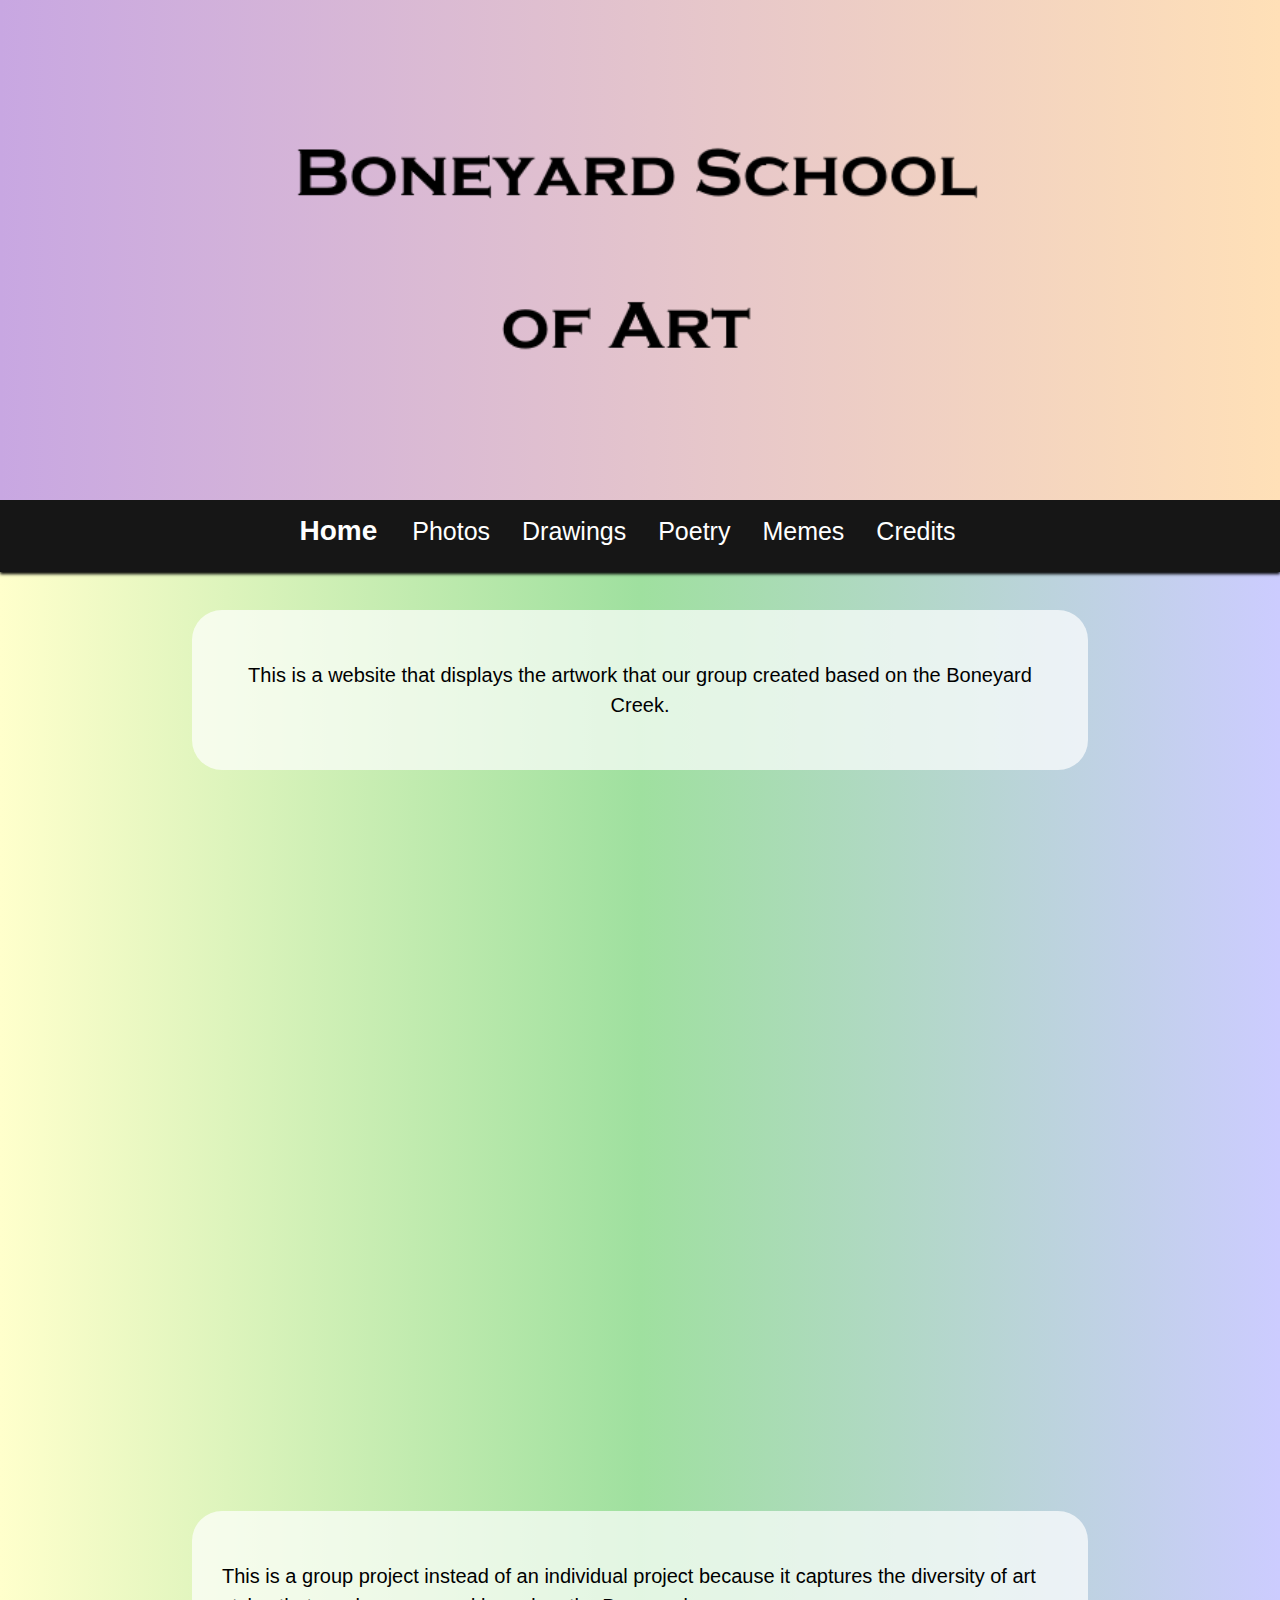
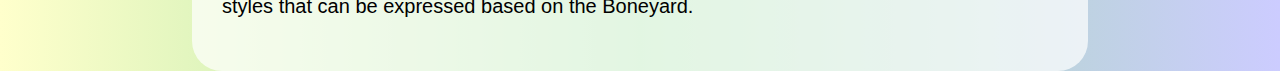
<file: index.html>
<!DOCTYPE html>
	<html>
		<head>
			<title> Home </title>
			
			<link rel="stylesheet" type="text/css" href="main.css">
		
			<link href="https://fonts.googleapis.com/css?family=Roboto" rel="stylesheet">
			
			<meta name="viewport" content="width=device-width, initial-scale=1">

			<link rel="stylesheet" href="https://www.w3schools.com/w3css/4/w3.css">	
			
		</head>
		<body>
			
			<div id = "icraveattention">
				<img src = "images/banner.png"></img>
			</div>
			
			<div id = "nav">
				<ul>
					<li><a href="index.html" class="selected">Home</a></li>
					<li><a href="photos.html">Photos</a></li>
					<li><a href="drawings.html">Drawings</a></li>
					<li><a href="poetry.html">Poetry</a></li>
					<li><a href="memes.html">Memes</a></li>
					<li><a href="credits.html">Credits</a></li>
				</ul>
			</div>
		
			<div id = "hometext">
				<p>This is a website that displays the artwork that our group created based on the Boneyard Creek.</p>
			</div>
			
			<iframe class = "w3-round-xxlarge map" src="https://www.google.com/maps/embed?pb=!1m18!1m12!1m3!1d1525.6953431505149!2d-88.22834404192193!3d40.11129609619008!2m3!1f0!2f0!3f0!3m2!1i1024!2i768!4f13.1!3m3!1m2!1s0x880cd76e5fb6d293%3A0x3ce3a7c79ddfa9a0!2sBoneyard+Creek!5e0!3m2!1sen!2sus!4v1495116135692" width="70%" height="600px" frameborder="0" style="border:0" allowfullscreen></iframe>
			
			<div id = "hometext2">
				<p>This is a group project instead of an individual project because it captures the diversity of art styles that can be expressed based on the Boneyard.</p>
			</div>
			
			<script type = "text/javascript" src="nav.js"></script>

			
		</body>
	</html>
</file>
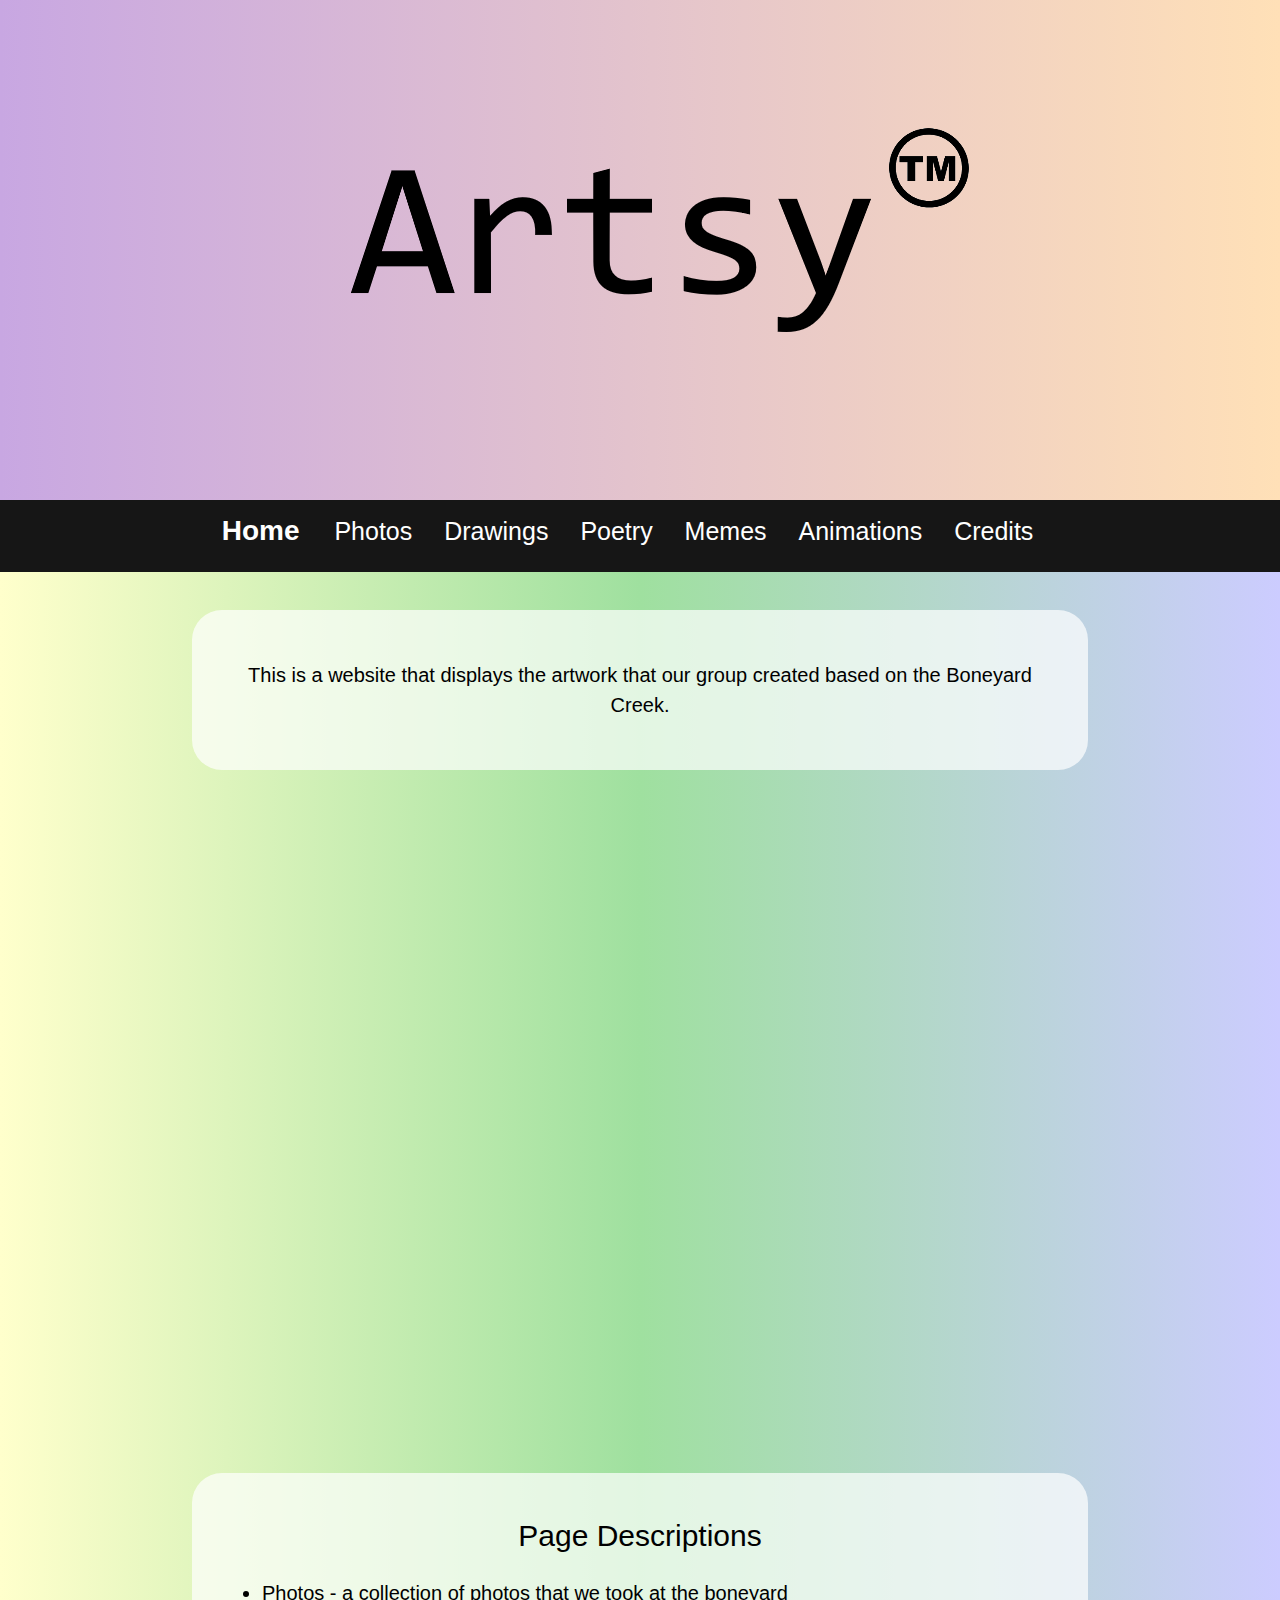
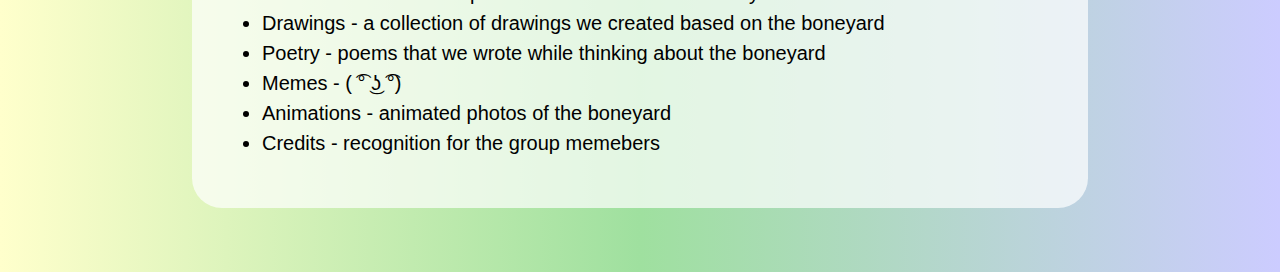
<file: backups/boneyardproject-master/index.html>
<!DOCTYPE html>
	<html>
		<head>
			<title> Home </title>
			
			<link rel="stylesheet" type="text/css" href="main.css">
		
			<link href="https://fonts.googleapis.com/css?family=Roboto" rel="stylesheet">
			
			<meta name="viewport" content="width=device-width, initial-scale=1">

			<link rel="stylesheet" href="https://www.w3schools.com/w3css/4/w3.css">	
			
		</head>
		<body>
			
			<div id = "icraveattention">
				<img src = "images/banner.png"></img>
			</div>
			
			<div id = "nav">
				<ul>
					<li><a href="index.html" class="selected">Home</a></li>
					<li><a href="photos.html">Photos</a></li>
					<li><a href="drawings.html">Drawings</a></li>
					<li><a href="poetry.html">Poetry</a></li>
					<li><a href="memes.html">Memes</a></li>
					<li><a href="animations.html">Animations</a></li>
					<li><a href="credits.html">Credits</a></li>
				</ul>
			</div>
		
			<div id = "hometext">
				<p>This is a website that displays the artwork that our group created based on the Boneyard Creek.</p>
			</div>
			
			<iframe class = "w3-round-xxlarge map" src="https://www.google.com/maps/embed?pb=!1m18!1m12!1m3!1d1525.6953431505149!2d-88.22834404192193!3d40.11129609619008!2m3!1f0!2f0!3f0!3m2!1i1024!2i768!4f13.1!3m3!1m2!1s0x880cd76e5fb6d293%3A0x3ce3a7c79ddfa9a0!2sBoneyard+Creek!5e0!3m2!1sen!2sus!4v1495116135692" width="70%" height="600px" frameborder="0" style="border:0" allowfullscreen></iframe>
			
			<div id = "hometext2">
				<h2 id = "center"> Page Descriptions </h2>
				<ul>
					<li>Photos - a collection of photos that we took at the boneyard</li>
					<li>Drawings - a collection of drawings we created based on the boneyard</li>
					<li>Poetry - poems that we wrote while thinking about the boneyard</li>
					<li>Memes - ( ͡° ͜ʖ ͡°)</li>
					<li>Animations - animated photos of the boneyard</li>
					<li>Credits - recognition for the group memebers</li>
				</ul>
			</div>
			
			<script type = "text/javascript" src="nav.js"></script>

			
		</body>
	</html>
</file>
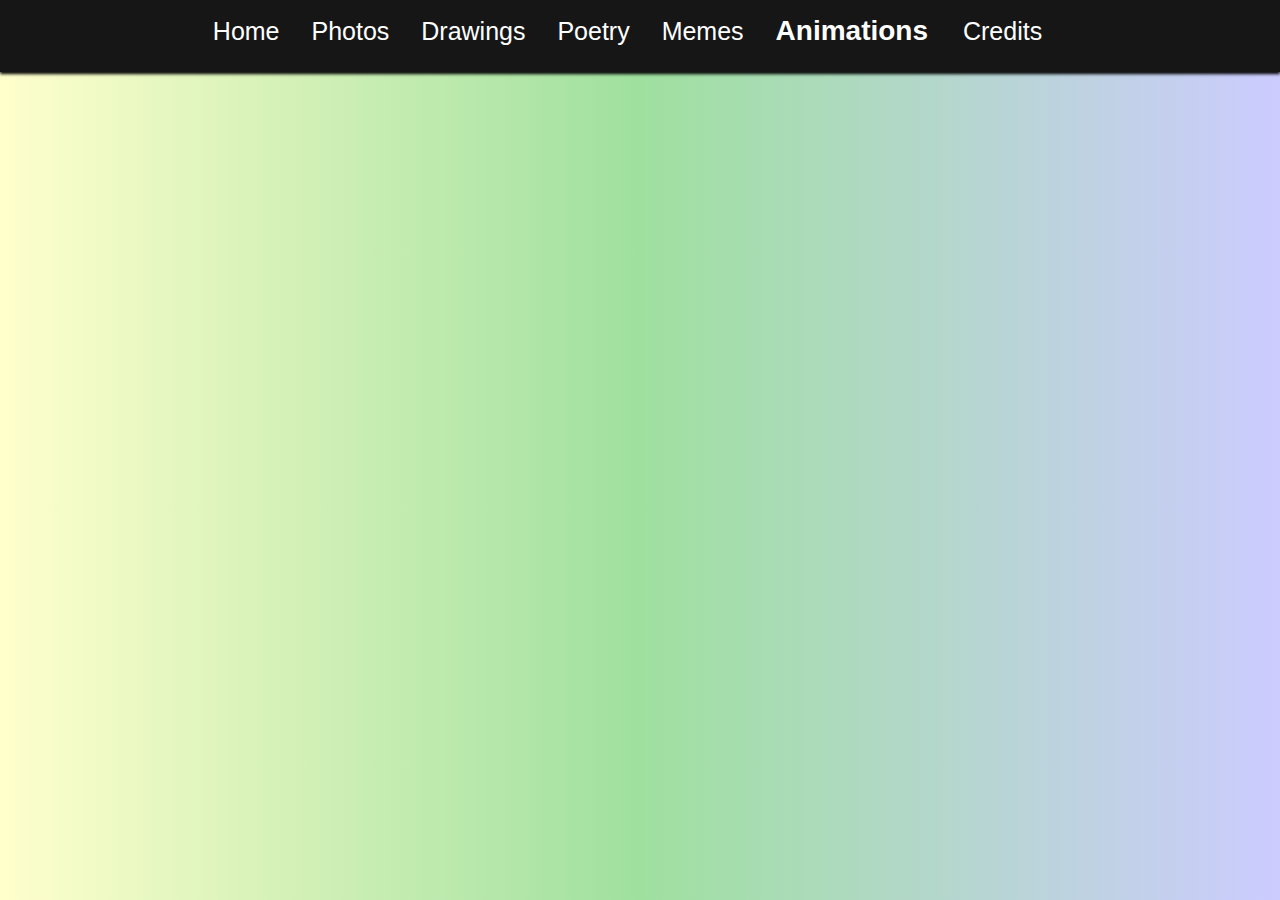
<file: animations.html>
<!DOCTYPE html>
	<html>
		<head>
			<title> Credits </title>
			
			<link rel="stylesheet" type="text/css" href="main.css">
		
			<link href="https://fonts.googleapis.com/css?family=Roboto" rel="stylesheet">
			
			<meta name="viewport" content="width=device-width, initial-scale=1">

			<link rel="stylesheet" href="https://www.w3schools.com/w3css/4/w3.css">
			
		</head>
		<body>
			<div id = "nav">
				<ul>
					<li><a href="index.html">Home</a></li>
					<li><a href="photos.html">Photos</a></li>
					<li><a href="drawings.html">Drawings</a></li>
					<li><a href="poetry.html">Poetry</a></li>
					<li><a href="memes.html">Memes</a></li>
					<li><a href="animations.html" class="selected">Animations</a></li>
					<li><a href="credits.html">Credits</a></li>
				</ul>
			</div>
			
			<iframe class = "animation" width="560" height="315" src="https://www.youtube.com/embed/S5IYanKk7xk" frameborder="0" allowfullscreen></iframe>
			
		</body>
	</html>
</file>
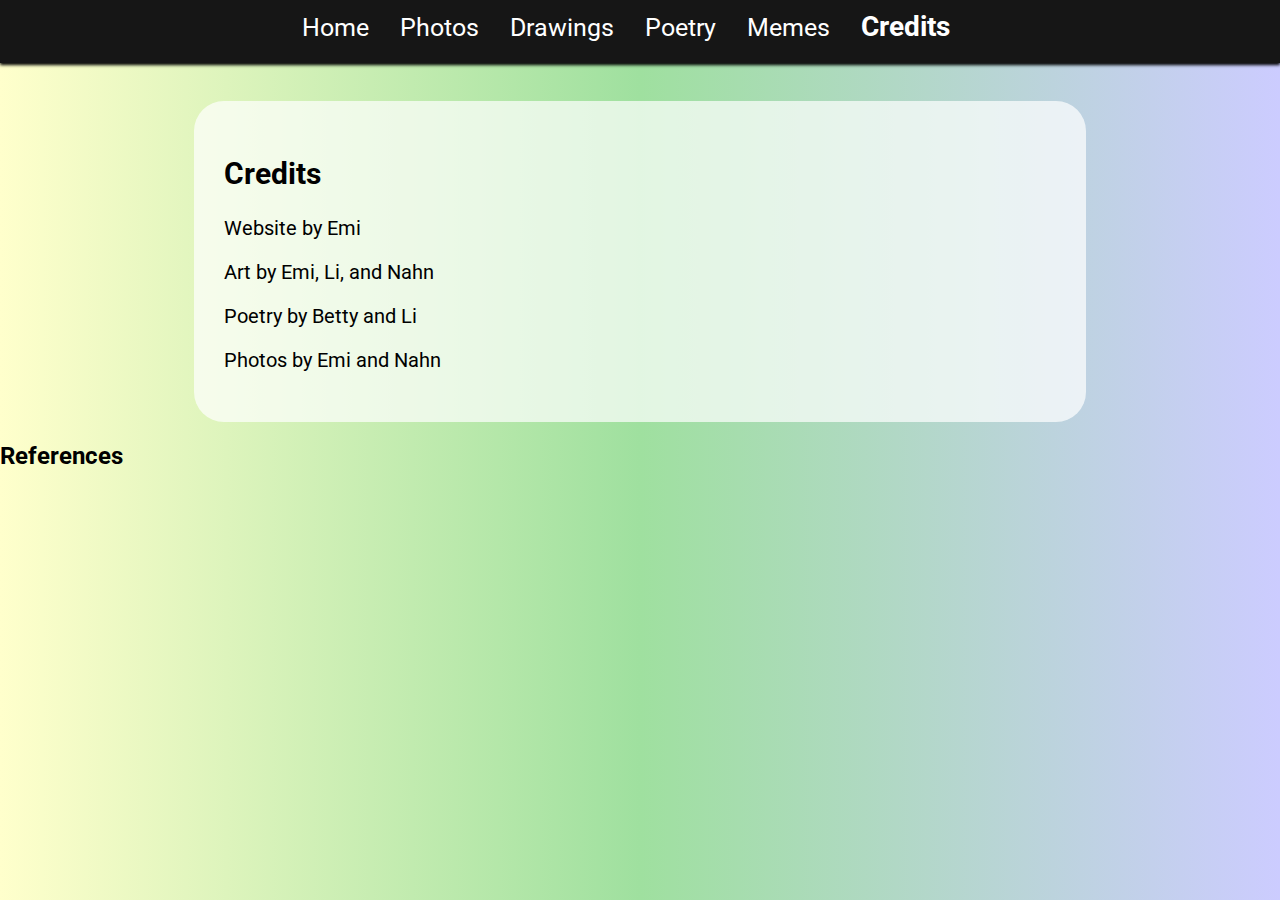
<file: credits.html>
<!DOCTYPE html>
	<html>
		<head>
			<title> Credits </title>
			
			<link rel="stylesheet" type="text/css" href="main.css">
		
			<link href="https://fonts.googleapis.com/css?family=Roboto" rel="stylesheet">
		
		</head>
		<body>
			<div id = "nav">
				<ul>
					<li><a href="index.html">Home</a></li>
					<li><a href="photos.html">Photos</a></li>
					<li><a href="drawings.html">Drawings</a></li>
					<li><a href="poetry.html">Poetry</a></li>
					<li><a href="memes.html">Memes</a></li>
					<li><a href="credits.html" class="selected">Credits</a></li>
				</ul>
			</div>
			
			<div id = "credits">
				<h2> Credits </h2>
				<p> Website by Emi </p>
				<p> Art by Emi, Li, and Nahn </p>
				<p> Poetry by Betty and Li </p>
				<p> Photos by Emi and Nahn </p>
			</div>
				
			<div id = "references">
				<h2> References </p>
			</div>
			
		</body>
	</html>
</file>
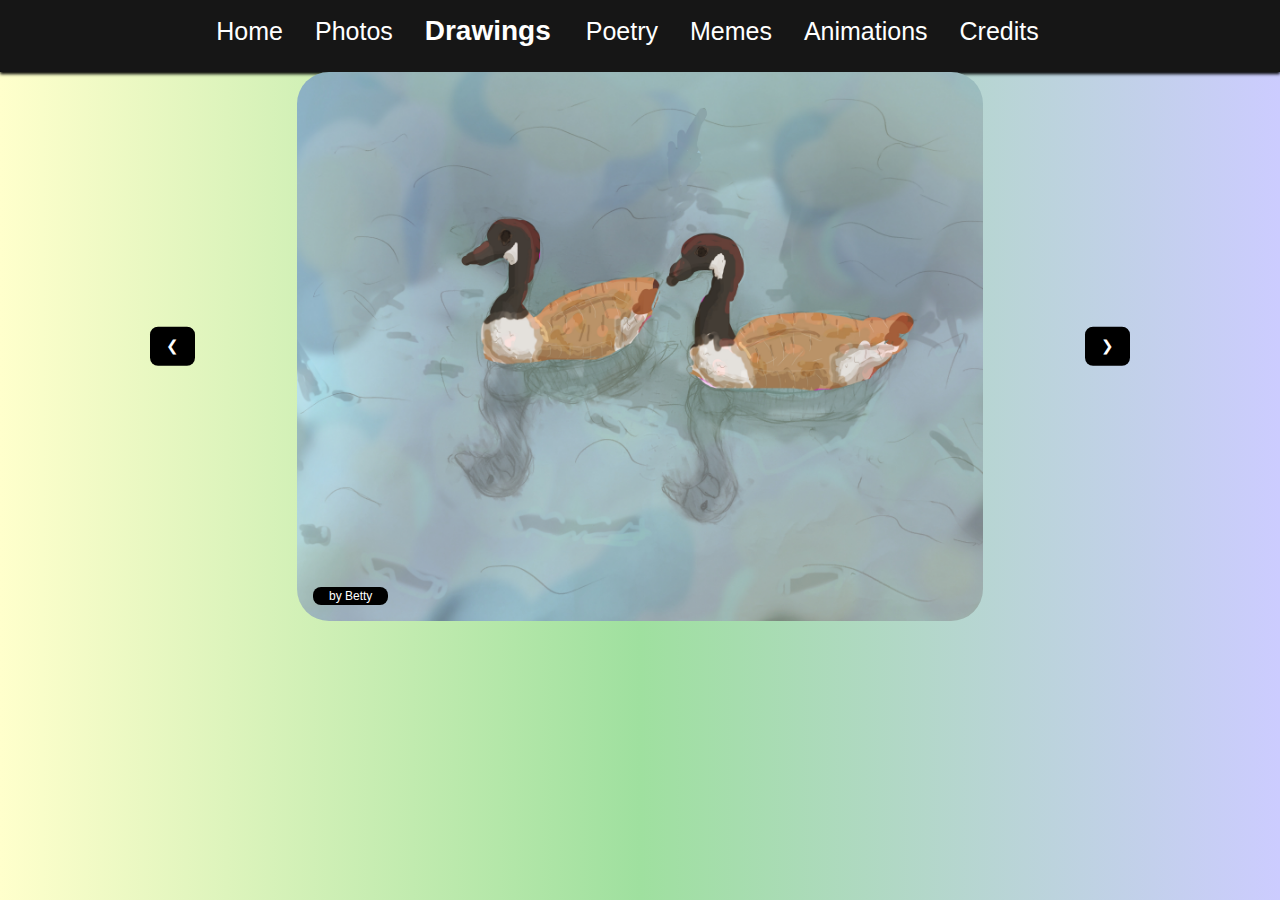
<file: drawings.html>
<!DOCTYPE html>
	<html>
		<head>
			<title> Drawings </title>
			
			<link rel="stylesheet" type="text/css" href="main.css">
		
			<link href="https://fonts.googleapis.com/css?family=Roboto" rel="stylesheet">
			
			<meta name="viewport" content="width=device-width, initial-scale=1">

			<link rel="stylesheet" href="https://www.w3schools.com/w3css/4/w3.css">
			
		</head>
		<body>
			<div id = "nav">
				<ul>
					<li><a href="index.html">Home</a></li>
					<li><a href="photos.html">Photos</a></li>
					<li><a href="drawings.html" class="selected">Drawings</a></li>
					<li><a href="poetry.html">Poetry</a></li>
					<li><a href="memes.html">Memes</a></li>
					<li><a href="animations.html">Animations</a></li>
					<li><a href="credits.html">Credits</a></li>
				</ul>
			</div>
			
			<div class="w3-content w3-display-container">

				<div class="w3-display-container mySlides">
					<img class = "w3-round-xxlarge" src="images/drawings/1.jpg" style="width:100%">
					<div class="w3-display-bottomleft w3-small w3-container w3-padding-15 w3-margin w3-black w3-round-large">
					by Betty
					</div>
				</div>
				
				<div class="w3-display-container mySlides">
					<img class = "w3-round-xxlarge" src="images/drawings/ddsd.png" style="width:100%">
					<div class="w3-display-bottomleft w3-small w3-container w3-padding-15 w3-margin w3-black w3-round-large">
					by Nhan 
					</div>
				</div>
				
				<div class="w3-display-container mySlides">
					<img class = "w3-round-xxlarge" src="images/drawings/thing.jpeg" style="width:100%">
					<div class="w3-display-bottomleft w3-small w3-container w3-padding-15 w3-margin w3-black w3-round-large">
					by Betty 
					</div>
				</div>
				
				<div class="w3-display-container mySlides">
					<img class = "w3-round-xxlarge" src="images/drawings/image.jpg" style="width:100%">
					<div class="w3-display-bottomleft w3-small w3-container w3-padding-15 w3-margin w3-black w3-round-large">
					by Emi 
					</div>
					<div class="w3-display-bottomright w3-small w3-container w3-padding-15 w3-margin w3-black w3-round-large">
					This photo won't rotate properly... so it's sideways :(
					</div>
				</div>

				<button class="w3-button w3-display-left w3-black w3-round-large" onclick="plusDivs(-1)">&#10094;</button>
				<button class="w3-button w3-display-right w3-black w3-round-large" onclick="plusDivs(1)">&#10095;</button>

			</div>
			
			<script src="slideshow.js"></script>
			
		</body>
	</html>
</file>
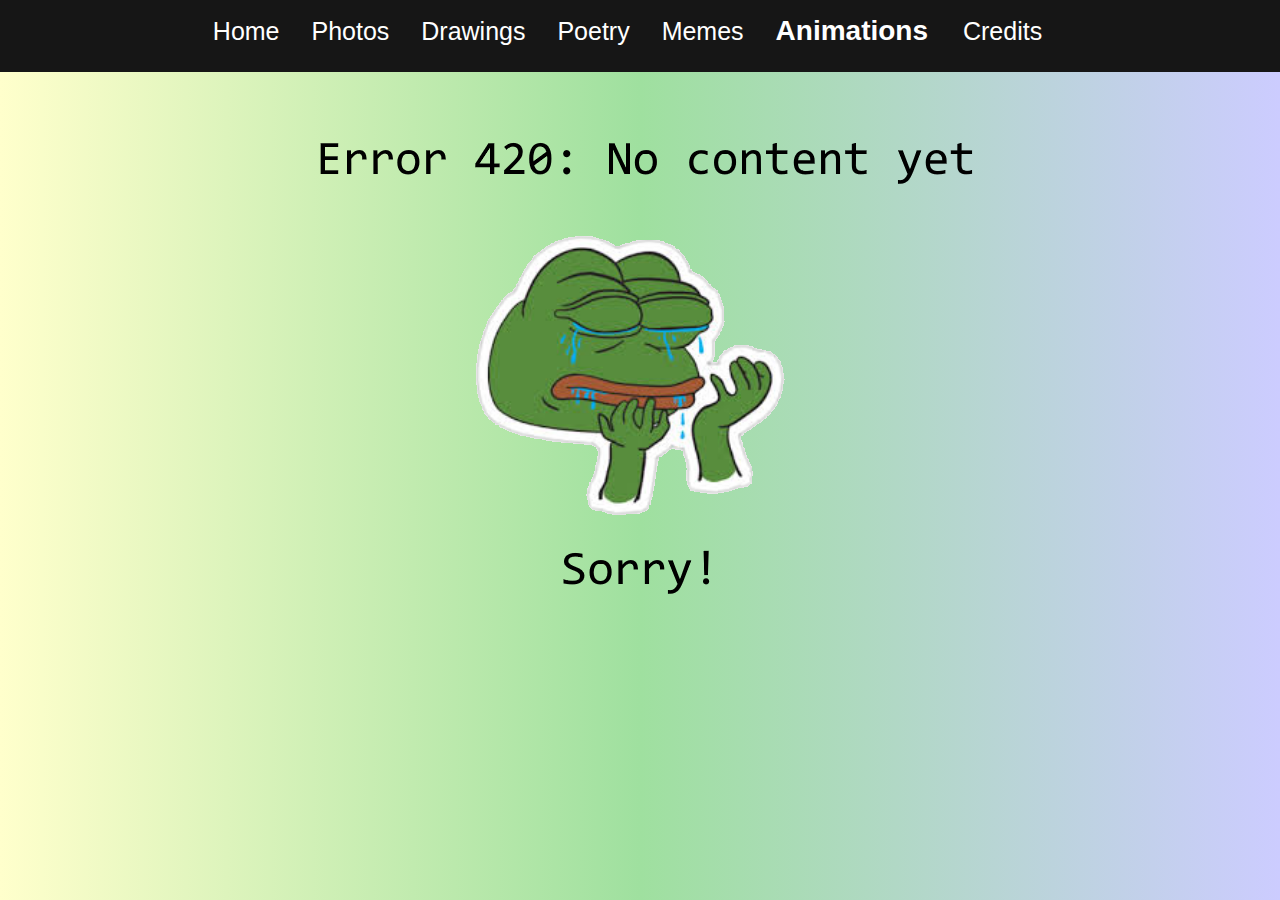
<file: backups/boneyardproject-master/animations.html>
<!DOCTYPE html>
	<html>
		<head>
			<title> Credits </title>
			
			<link rel="stylesheet" type="text/css" href="main.css">
		
			<link href="https://fonts.googleapis.com/css?family=Roboto" rel="stylesheet">
			
			<meta name="viewport" content="width=device-width, initial-scale=1">

			<link rel="stylesheet" href="https://www.w3schools.com/w3css/4/w3.css">
			
		</head>
		<body>
			<div id = "nav">
				<ul>
					<li><a href="index.html">Home</a></li>
					<li><a href="photos.html">Photos</a></li>
					<li><a href="drawings.html">Drawings</a></li>
					<li><a href="poetry.html">Poetry</a></li>
					<li><a href="memes.html">Memes</a></li>
					<li><a href="animations.html" class="selected">Animations</a></li>
					<li><a href="credits.html">Credits</a></li>
				</ul>
			</div>
			
			<img id = "ph" src="images/placeholder.png">
			
		</body>
	</html>
</file>
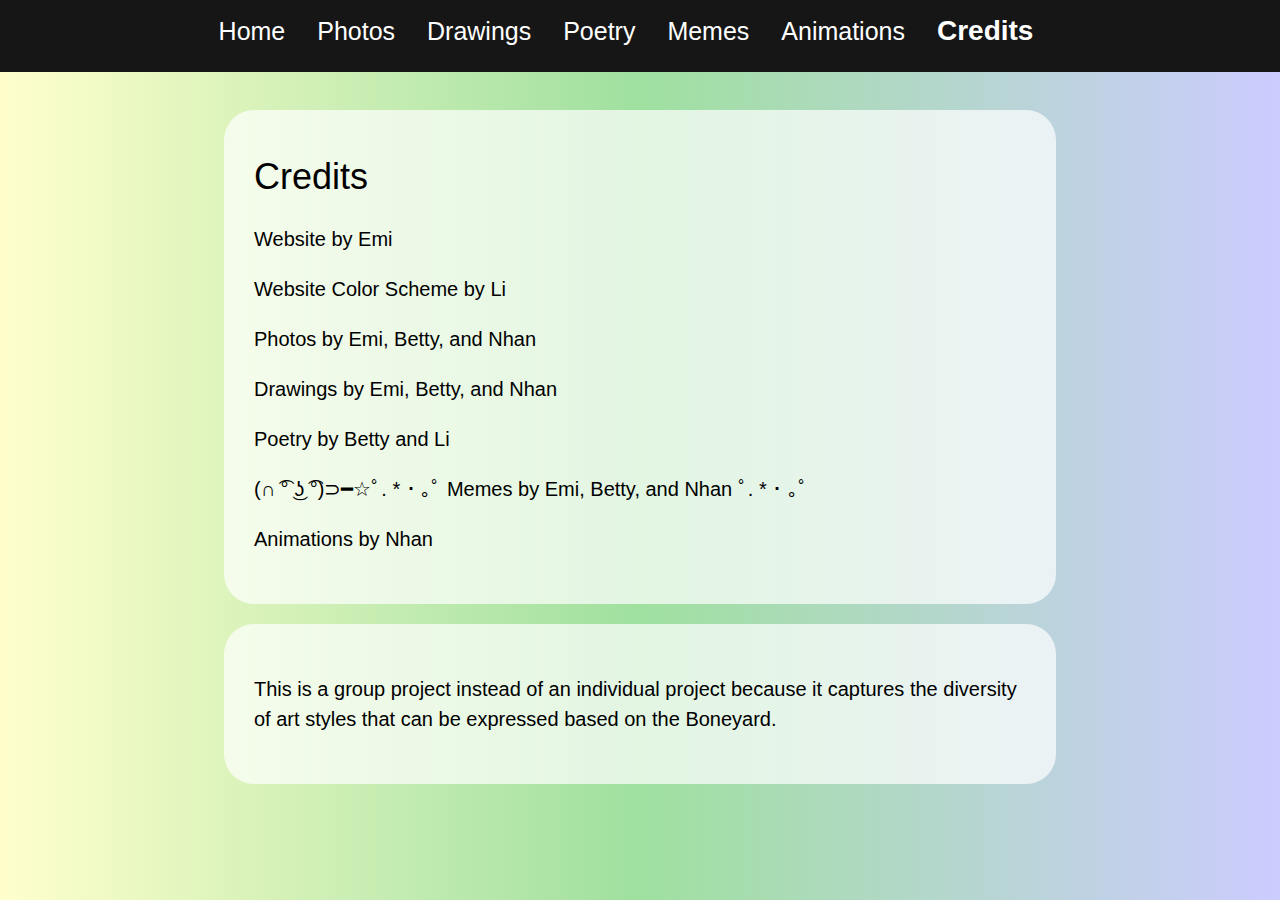
<file: backups/boneyardproject-master/credits.html>
<!DOCTYPE html>
	<html>
		<head>
			<title> Credits </title>
			
			<link rel="stylesheet" type="text/css" href="main.css">
		
			<link href="https://fonts.googleapis.com/css?family=Roboto" rel="stylesheet">
			
			<meta name="viewport" content="width=device-width, initial-scale=1">

			<link rel="stylesheet" href="https://www.w3schools.com/w3css/4/w3.css">
			
		</head>
		<body>
			<div id = "nav">
				<ul>
					<li><a href="index.html">Home</a></li>
					<li><a href="photos.html">Photos</a></li>
					<li><a href="drawings.html">Drawings</a></li>
					<li><a href="poetry.html">Poetry</a></li>
					<li><a href="memes.html">Memes</a></li>
					<li><a href="animations.html">Animations</a></li>
					<li><a href="credits.html" class="selected">Credits</a></li>
				</ul>
			</div>
			
			<div id = "credits">
				<h1> Credits </h1>
				<p> Website by Emi </p>
				<p> Website Color Scheme by Li </p>
				<p> Photos by Emi, Betty, and Nhan </p>
				<p> Drawings by Emi, Betty, and Nhan </p>
				<p> Poetry by Betty and Li </p>
				<p> (∩ ͡° ͜ʖ ͡°)⊃━☆ﾟ. * ･ ｡ﾟ Memes by Emi, Betty, and Nhan ﾟ. * ･ ｡ﾟ </p>
				<p> Animations by Nhan </p>
			</div>
			
			<div id = "group">
				<p>This is a group project instead of an individual project because it captures the diversity of art styles that can be expressed based on the Boneyard.</p>
			</div>
			
		</body>
	</html>
</file>
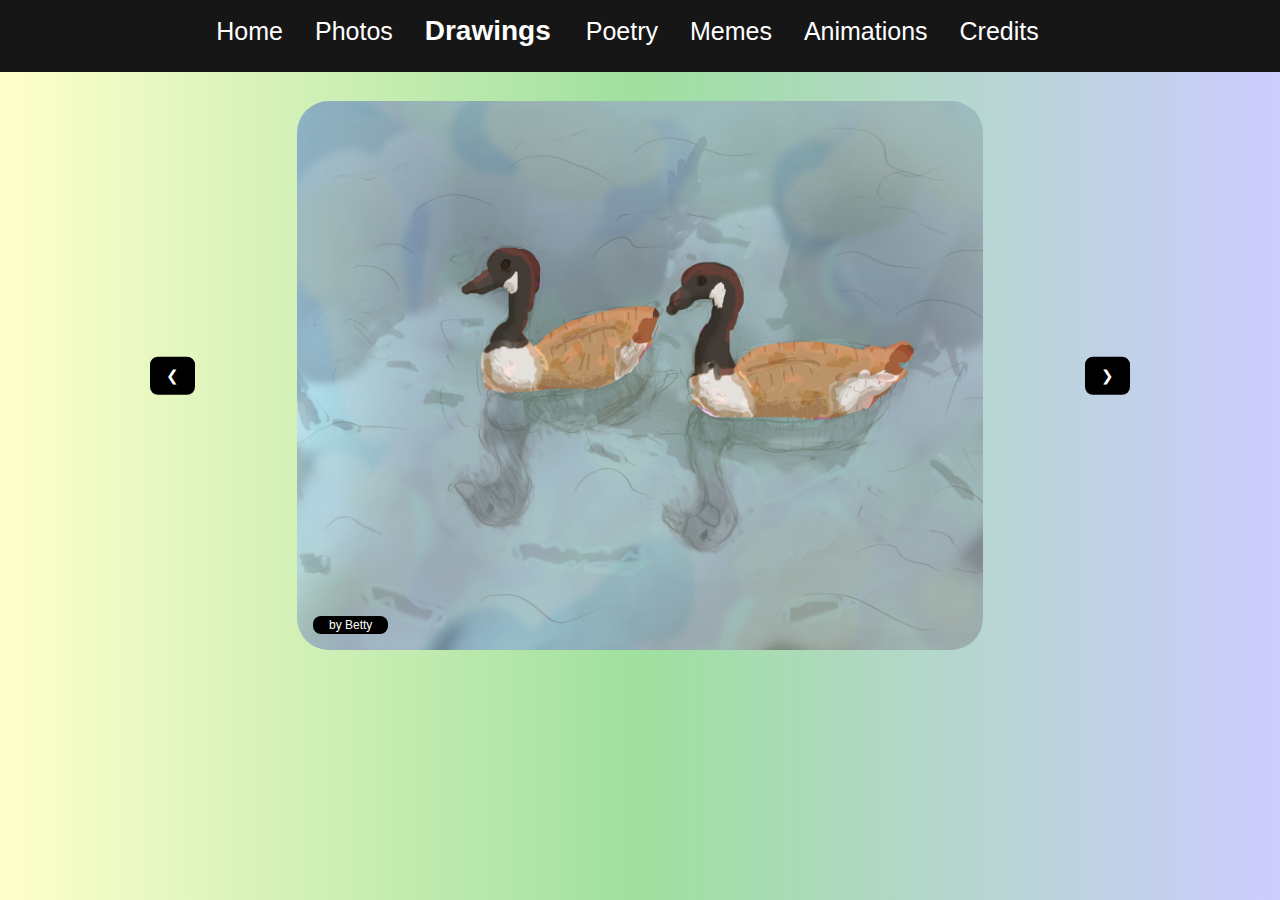
<file: backups/boneyardproject-master/drawings.html>
<!DOCTYPE html>
	<html>
		<head>
			<title> Drawings </title>
			
			<link rel="stylesheet" type="text/css" href="main.css">
		
			<link href="https://fonts.googleapis.com/css?family=Roboto" rel="stylesheet">
			
			<meta name="viewport" content="width=device-width, initial-scale=1">

			<link rel="stylesheet" href="https://www.w3schools.com/w3css/4/w3.css">
			
		</head>
		<body>
			<div id = "nav">
				<ul>
					<li><a href="index.html">Home</a></li>
					<li><a href="photos.html">Photos</a></li>
					<li><a href="drawings.html" class="selected">Drawings</a></li>
					<li><a href="poetry.html">Poetry</a></li>
					<li><a href="memes.html">Memes</a></li>
					<li><a href="animations.html">Animations</a></li>
					<li><a href="credits.html">Credits</a></li>
				</ul>
			</div>
			
			<div class="w3-content w3-display-container">

				<div class="w3-display-container mySlides">
					<img class = "w3-round-xxlarge" src="images/drawings/1.jpg" style="width:100%">
					<div class="w3-display-bottomleft w3-small w3-container w3-padding-15 w3-margin w3-black w3-round-large">
					by Betty
					</div>
				</div>
				
				<div class="w3-display-container mySlides">
					<img class = "w3-round-xxlarge" src="images/drawings/ddsd.png" style="width:100%">
					<div class="w3-display-bottomleft w3-small w3-container w3-padding-15 w3-margin w3-black w3-round-large">
					by Nhan 
					</div>
				</div>

				<button class="w3-button w3-display-left w3-black w3-round-large" onclick="plusDivs(-1)">&#10094;</button>
				<button class="w3-button w3-display-right w3-black w3-round-large" onclick="plusDivs(1)">&#10095;</button>

			</div>
			
			<script src="slideshow.js"></script>
			
		</body>
	</html>
</file>
<file: main.css>
/*Background*/
html, body { 
	width: 100%;
	height: 100%; 
	margin: 0; 
}
body > *{ 
	flex-shrink: 0; 
}
body {
	background: #33ccff; /* For browsers that do not support gradients */
	background: -webkit-linear-gradient(-90deg, #ccccff, #9fe09f, #ffffcc); /* For Safari 5.1 to 6.0 */
	background: -o-linear-gradient(-90deg, #ccccff, #9fe09f, #ffffcc); /* For Opera 11.1 to 12.0 */
	background: -moz-linear-gradient(-90deg, #ccccff, #9fe09f, #ffffcc); /* For Firefox 3.6 to 15 */
	background: linear-gradient(-90deg, #ccccff, #9fe09f, #ffffcc); /* Standard syntax */
	
	position: relative;
	z-index: 1;
	
	font-family: 'Roboto', sans-serif;
	
	height: 100%;
    display: flex;
    width: 100%;
    flex-direction: column;
}

/*
#test{
	background-color: rgba(255,255,255,.7);
	width: 100%;
    content: "";
    display: block;
    height: 50%;
    position: absolute;
    -webkit-transform: skewY(3deg);
    -moz-transform: skewY(3deg);
    -ms-transform: skewY(3deg);
    -o-transform: skewY(3deg);
    transform: skewY(3deg);
    z-index: 2;
}
*/

/* save, old background */
#codeholder {
	background: #33ccff; /* For browsers that do not support gradients */
	background: -webkit-linear-gradient(-90deg, #33ccff, white); /* For Safari 5.1 to 6.0 */
	background: -o-linear-gradient(-90deg, #33ccff, white); /* For Opera 11.1 to 12.0 */
	background: -moz-linear-gradient(-90deg, #33ccff, white); /* For Firefox 3.6 to 15 */
	background: linear-gradient(-90deg, #33ccff, white); /* Standard syntax */
}

/* attention getter */
#icraveattention {
	text-align: center;
	width: 100%;
	height: 500px;
	z-index: 90;
	overflow: hidden;
	
	background: #c8a7e2; /* For browsers that do not support gradients */
	background: -webkit-linear-gradient(-90deg, #ffe0b7, #c8a7e2); /* For Safari 5.1 to 6.0 */
	background: -o-linear-gradient(-90deg, #ffe0b7, #c8a7e2); /* For Opera 11.1 to 12.0 */
	background: -moz-linear-gradient(-90deg, #ffe0b7, #c8a7e2); /* For Firefox 3.6 to 15 */
	background: linear-gradient(-90deg, #ffe0b7, #c8a7e2); /* Standard syntax */
}

/* Nav Bar */
#nav ul {
	margin: 0px 0 0px 0;
	padding: 10px 0 20px 0;
	list-style-type: none;
	font-size: 25px;
	text-align: center;
	background-color: #161616;
	border: 0px 0 0px 0;
	width: 100%;
	z-index: 100;
	
	box-shadow: 0 2px 3px rgba(0,0,0,1);
}
#nav li {
	display: inline;
	margin: 0;
	padding: 0;
}
#nav li a {
	margin: 0 1em 0 0;
	padding: 5px 0;
	text-decoration: none;
	color: white;
}
#nav li a:hover:not(.active) {
    text-decoration: underline;
}
#nav a.selected:link, a.selected:visited {
	font-weight: bold;
	font-size: 28px;
	text-decoration: none;
}


/* Content */
#hometext {
	background-color: rgba(255,255,255,.7);
	margin-left: auto;
	margin-right: auto;
	display: block;
	margin-top: 3%;
	padding: 30px;
	border-radius: 30px;
	width: 70%;
	height: auto;
	z-index: 5;
	
	text-align: center;
	
	font-size: 20px;
}
#hometext2 {
	background-color: rgba(255,255,255,.7);
	margin-left: auto;
	margin-right: auto;
	display: block;
	margin-top: 3%;
	margin-bottom: 5%;
	padding: 30px;
	border-radius: 30px;
	width: 70%;
	height: auto;
	z-index: 5;
	
	font-size: 20px;
}
#credits {
	background-color: rgba(255,255,255,.7);
	margin-left: auto;
	margin-right: auto;
	display: block;
	margin-top: 3%;
	padding: 30px;
	border-radius: 30px;
	width: 65%;
	height: auto;
	z-index: 5;
	
	font-size: 20px;
}
#group {
	background-color: rgba(255,255,255,.7);
	margin-left: auto;
	margin-right: auto;
	display: block;
	margin-top: 20px;
	margin-bottom: 5%;
	padding: 30px;
	border-radius: 30px;
	width: 65%;
	height: auto;
	z-index: 5;
	
	font-size: 20px;
}
.animation {
	margin-left: auto;
	margin-right: auto;
	margin-top: 7%;
	border-radius: 30px;

}
.mySlides {
	display: none;
	margin: auto;
    width: 70%;
	height: auto;
	z-index: 5;
}
.w3-left, .w3-right, .w3-badge {
	cursor:pointer
}
.w3-badge {
	height: 13px;
	width: 13px;
	padding: 0;
}
.transparent {
	opacity: 0.35;
    filter: alpha(opacity=35); /* For IE8 and earlier */
}
#text {
	z-index: 100;
	position: absolute;
	color: black;
	font-size: 2.3vmin;
	font-weight: bold;
	left: 5%;
	top: -7%;
}
p.small {
	line-height: 50%;
}
.flip {
	-ms-transform: rotate(180deg); /* IE 9 */
    -webkit-transform: rotate(180deg); /* Chrome, Safari, Opera */
    transform: rotate(180deg);
}

#description {
	background-color: rgba(255,255,255,.7);
	margin-left: auto;
	margin-right: auto;
	display: block;
	margin-top: 10px;
	padding: 30px;
	border-radius: 30px;
	width: auto;
	height: auto;
	
	font-size: 16px;
}

/* Map */
.map {
	margin-left: auto;
	margin-right: auto;
	display: block;
	margin-top: 3%;
	margin-bottom: 5%;
}

/* Scrollbar */
body::-webkit-scrollbar {
    width: 0em;
}

/*organize later*/
#ph {
	margin-left: auto;
	margin-right: auto;
	display: block;
	height: 30%;
	width: auto;
}

#center {
	text-align: center;
}
</file>
<file: backups/boneyardproject-master/main.css>
/*Background*/
body {
	background: #33ccff; /* For browsers that do not support gradients */
	background: -webkit-linear-gradient(-90deg, #ccccff, #9fe09f, #ffffcc); /* For Safari 5.1 to 6.0 */
	background: -o-linear-gradient(-90deg, #ccccff, #9fe09f, #ffffcc); /* For Opera 11.1 to 12.0 */
	background: -moz-linear-gradient(-90deg, #ccccff, #9fe09f, #ffffcc); /* For Firefox 3.6 to 15 */
	background: linear-gradient(-90deg, #ccccff, #9fe09f, #ffffcc); /* Standard syntax */
	
	position: relative;
	z-index: 1;
	
	font-family: 'Roboto', sans-serif;
}

/*
#test{
	background-color: rgba(255,255,255,.7);
	width: 100%;
    content: "";
    display: block;
    height: 50%;
    position: absolute;
    -webkit-transform: skewY(3deg);
    -moz-transform: skewY(3deg);
    -ms-transform: skewY(3deg);
    -o-transform: skewY(3deg);
    transform: skewY(3deg);
    z-index: 2;
}
*/

/* save, old background */
#codeholder {
	background: #33ccff; /* For browsers that do not support gradients */
	background: -webkit-linear-gradient(-90deg, #33ccff, white); /* For Safari 5.1 to 6.0 */
	background: -o-linear-gradient(-90deg, #33ccff, white); /* For Opera 11.1 to 12.0 */
	background: -moz-linear-gradient(-90deg, #33ccff, white); /* For Firefox 3.6 to 15 */
	background: linear-gradient(-90deg, #33ccff, white); /* Standard syntax */
}

/* attention getter */
#icraveattention {
	text-align: center;
	width: 100%;
	height: 500px;
	z-index: 90;
	overflow: hidden;
	
	background: #c8a7e2; /* For browsers that do not support gradients */
	background: -webkit-linear-gradient(-90deg, #ffe0b7, #c8a7e2); /* For Safari 5.1 to 6.0 */
	background: -o-linear-gradient(-90deg, #ffe0b7, #c8a7e2); /* For Opera 11.1 to 12.0 */
	background: -moz-linear-gradient(-90deg, #ffe0b7, #c8a7e2); /* For Firefox 3.6 to 15 */
	background: linear-gradient(-90deg, #ffe0b7, #c8a7e2); /* Standard syntax */
}

/* Nav Bar */
.navbar-fixed {
	top: 0;
	z-index: 100;
	position: fixed;
    width: 100%;
} 
#nav ul {
	margin: 0px 0 0px 0;
	padding: 10px 0 20px 0;
	list-style-type: none;
	font-size: 25px;
	text-align: center;
	background-color: #161616;
	border: 0px 0 0px 0;
	width: 100%;
	z-index: 100;
}
#nav li {
	display: inline;
	margin: 0;
	padding: 0;
}
#nav li a {
	margin: 0 1em 0 0;
	padding: 5px 0;
	text-decoration: none;
	color: white;
}
#nav li a:hover:not(.active) {
    text-decoration: underline;
}
#nav a.selected:link, a.selected:visited {
	font-weight: bold;
	font-size: 28px;
	text-decoration: none;
}


/* Content */
#hometext {
	background-color: rgba(255,255,255,.7);
	margin-left: auto;
	margin-right: auto;
	display: block;
	margin-top: 3%;
	padding: 30px;
	border-radius: 30px;
	width: 70%;
	height: auto;
	
	text-align: center;
	
	font-size: 20px;
}
#hometext2 {
	background-color: rgba(255,255,255,.7);
	margin-left: auto;
	margin-right: auto;
	display: block;
	margin-top: 3%;
	margin-bottom: 5%;
	padding: 30px;
	border-radius: 30px;
	width: 70%;
	height: auto;
	
	font-size: 20px;
}
#credits {
	background-color: rgba(255,255,255,.7);
	margin-left: auto;
	margin-right: auto;
	display: block;
	margin-top: 3%;
	padding: 30px;
	border-radius: 30px;
	width: 65%;
	height: auto;
	
	font-size: 20px;
}
#group {
	background-color: rgba(255,255,255,.7);
	margin-left: auto;
	margin-right: auto;
	display: block;
	margin-top: 20px;
	margin-bottom: 5%;
	padding: 30px;
	border-radius: 30px;
	width: 65%;
	height: auto;
	
	font-size: 20px;
}
.mySlides {
	display: none;
	margin: auto;
	margin-top: 3%;
    width: 70%;
}
.w3-left, .w3-right, .w3-badge {
	cursor:pointer
}
.w3-badge {
	height: 13px;
	width: 13px;
	padding: 0;
}
.transparent {
	opacity: 0.35;
    filter: alpha(opacity=35); /* For IE8 and earlier */
}
#text {
	z-index: 100;
	position: absolute;
	color: black;
	font-size: 2.3vmin;
	font-weight: bold;
	left: 5%;
	top: -7%;
}
p.small {
	line-height: 50%;
}
.flip {
	-ms-transform: rotate(180deg); /* IE 9 */
    -webkit-transform: rotate(180deg); /* Chrome, Safari, Opera */
    transform: rotate(180deg);
}

#description {
	background-color: rgba(255,255,255,.7);
	margin-left: auto;
	margin-right: auto;
	display: block;
	margin-top: 10px;
	padding: 30px;
	border-radius: 30px;
	width: auto;
	height: auto;
	
	font-size: 16px;
}

/* Map */
.map {
	margin-left: auto;
	margin-right: auto;
	display: block;
	margin-top: 3%;
	margin-bottom: 5%;
}

/* Scrollbar */
body::-webkit-scrollbar {
    width: 0em;
}

/*organize later*/
#ph {
	margin-left: auto;
	margin-right: auto;
	display: block;
	height: 30%;
	width: auto;
}

#center {
	text-align: center;
}
</file>
